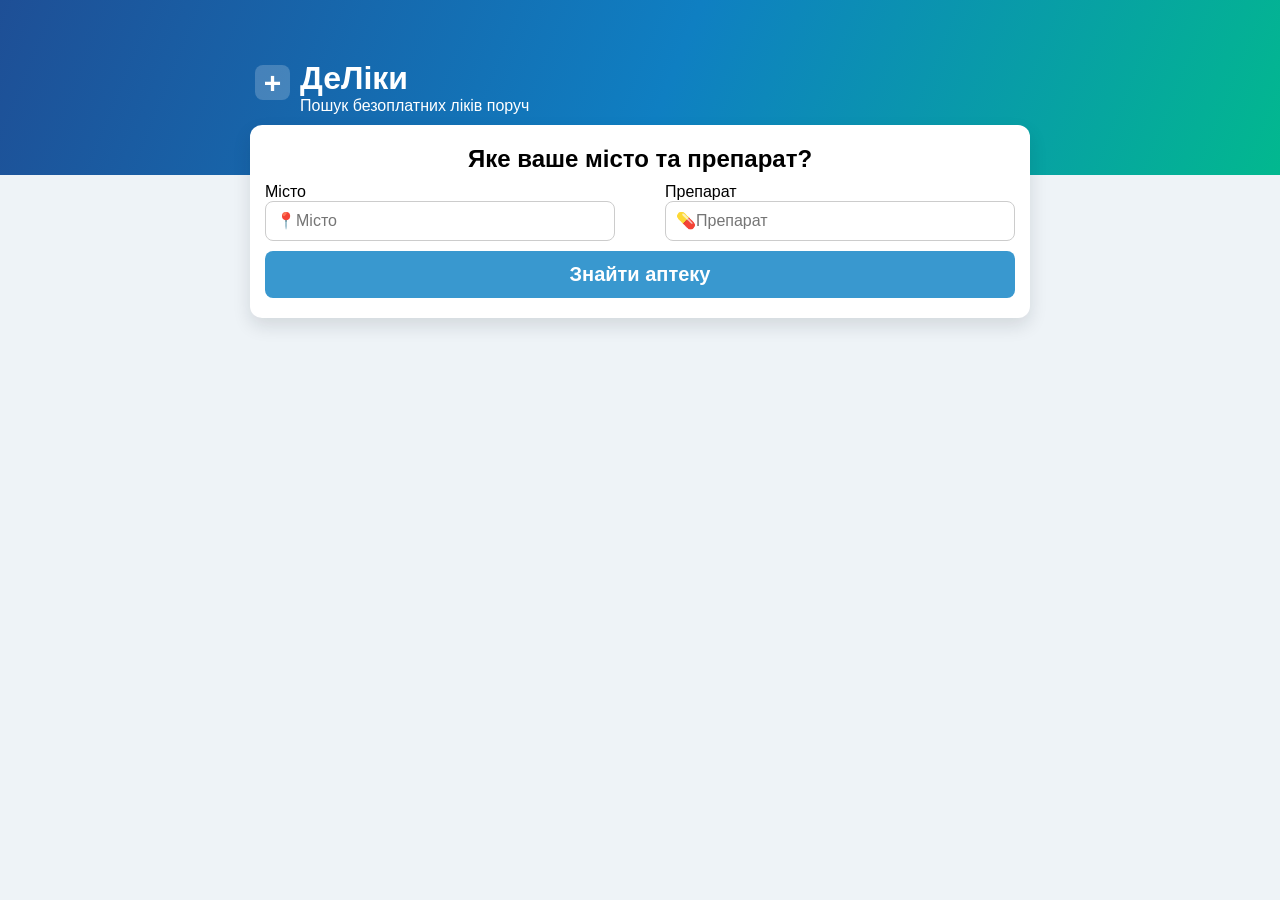
<file: Nginx/index.html>
<!DOCTYPE html>
<html lang="ua">
<head>
    <meta charset="UTF-8">
    <meta name="viewport" content="width=device-width, initial-scale=1.0">
    <link rel="stylesheet" href="style.css">
    <title>DeLiki</title>
</head>

<body>
    <div class="top-block">
    <div class="cont">
      <div class="header-logo">
        <div class="logo">+</div>
        <div>
          <h1>ДеЛіки</h1>
          <p>Пошук безоплатних ліків поруч</p>
        </div>
      </div>
    </div>
    </div>

    <div class="container">

        <div class="search">
            <h2>Яке ваше місто та препарат?</h2>
        <div class="input-row">
            <label class="vvid">
                <p>Місто</p>
                <input type="text" placeholder="📍Місто">
            </label>

            <label class="vvid">
                <p>Препарат</p>
                <input type="text" placeholder="💊Препарат">
                </label>
        </div>
            <button class="but">Знайти аптеку</button>
        </div>


    <div class="result hidden" id="resultBlock">
        <h3>Результати пошуку</h3>
        <p class="info-text">Пошук аптек за даними data.gov.ua, оновлено у 2025 році.</p>

        <div class="cards-row"></div>

    <button class="btn-save">ЗБЕРЕГТИ ТОП-5 АПТЕК</button>
  </div>

            
    </div>

</body>
<script src="script.js"></script>
</html>
</file>
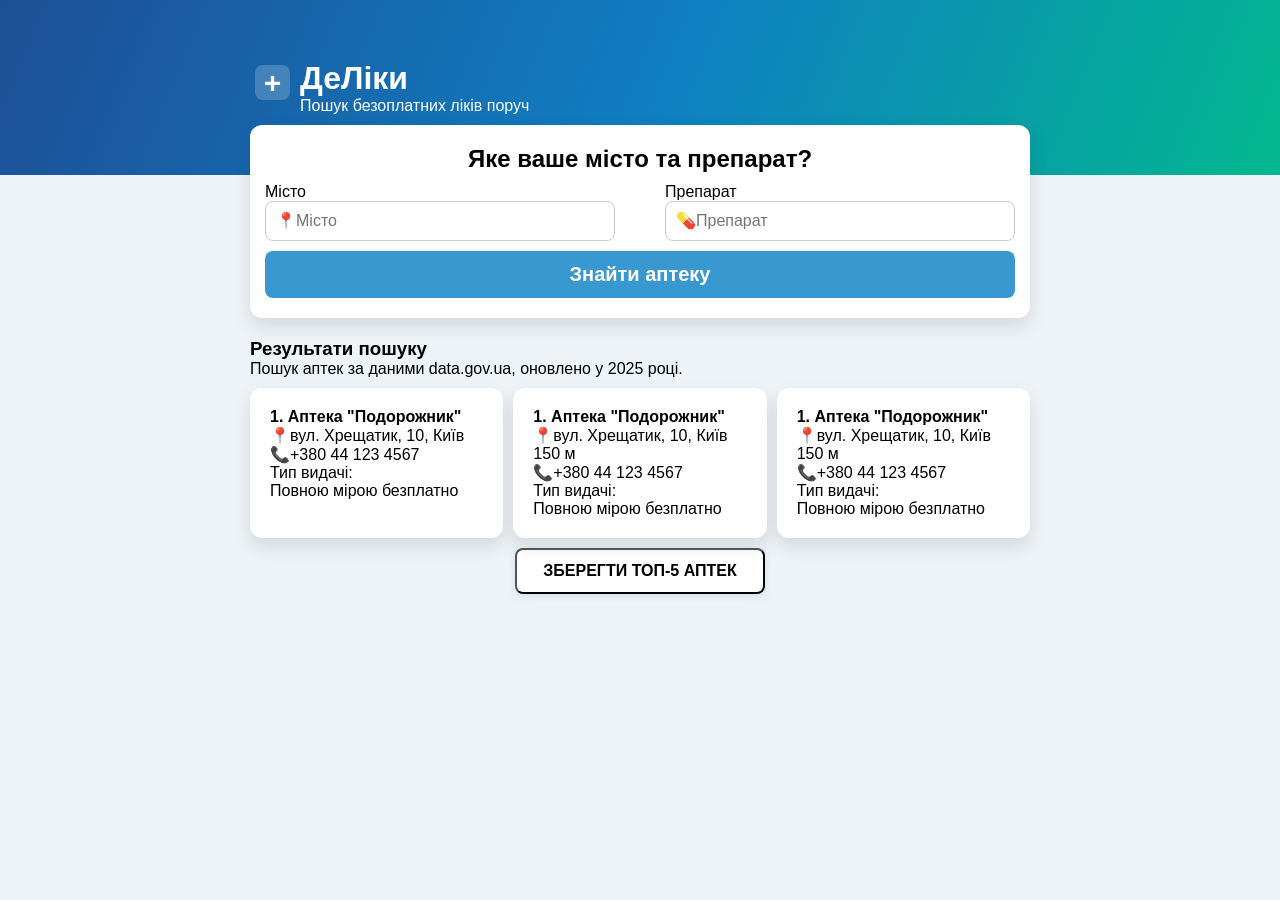
<file: DeLiki/nginx/index.html>
<!DOCTYPE html>
<html lang="ua">
<head>
    <meta charset="UTF-8">
    <meta name="viewport" content="width=device-width, initial-scale=1.0">
    <link rel="stylesheet" href="style.css">
    <title>DeLiki</title>
</head>

<body>
    <div class="top-block">
    <div class="cont">
      <div class="header-logo">
        <div class="logo">+</div>
        <div>
          <h1>ДеЛіки</h1>
          <p>Пошук безоплатних ліків поруч</p>
        </div>
      </div>
    </div>
    </div>

    <div class="container">

        <div class="search">
            <h2>Яке ваше місто та препарат?</h2>
        <div class="input-row">
            <label class="vvid">
                <p>Місто</p>
                <input type="text" placeholder="📍Місто">
            </label>

            <label class="vvid">
                <p>Препарат</p>
                <input type="text" placeholder="💊Препарат">
                </label>
        </div>
            <button class="but">Знайти аптеку</button>
        </div>


    <div class="result">
        <h3>Результати пошуку</h3>
        <p class="info-text">Пошук аптек за даними data.gov.ua, оновлено у 2025 році.</p>

        <div class="cards-row">
            <div class="card">
                <h4>1. Аптека "Подорожник"</h4>
                <p>📍вул. Хрещатик, 10, Київ</p>
                <p>📞+380 44 123 4567</p>
                <div class="card-footer">
                    <div>
                        <p>Тип видачі:</p>
                        <p>Повною мірою безплатно</p>
                    </div>
                </div>
            </div>

            <div class="card">
                <h4>1. Аптека "Подорожник"</h4>
                <p>📍вул. Хрещатик, 10, Київ <span class="right">150 м</span></p>
                <p>📞+380 44 123 4567</p>
                <div class="card-footer">
                    <div>
                        <p>Тип видачі:</p>
                        <p>Повною мірою безплатно</p>
                    </div>
                </div>
            </div>

            <div class="card">
                <h4>1. Аптека "Подорожник"</h4>
                <p>📍вул. Хрещатик, 10, Київ <span class="right">150 м</span></p>
                <p>📞+380 44 123 4567</p>
                <div class="card-footer">
                    <div>
                        <p>Тип видачі:</p>
                        <p>Повною мірою безплатно</p>
                    </div>
                </div>
            </div>
        </div>

    <button class="btn-save">ЗБЕРЕГТИ ТОП-5 АПТЕК</button>
  </div>

            
    </div>

</body>
<script src="script.js"></script>
</html>
</file>
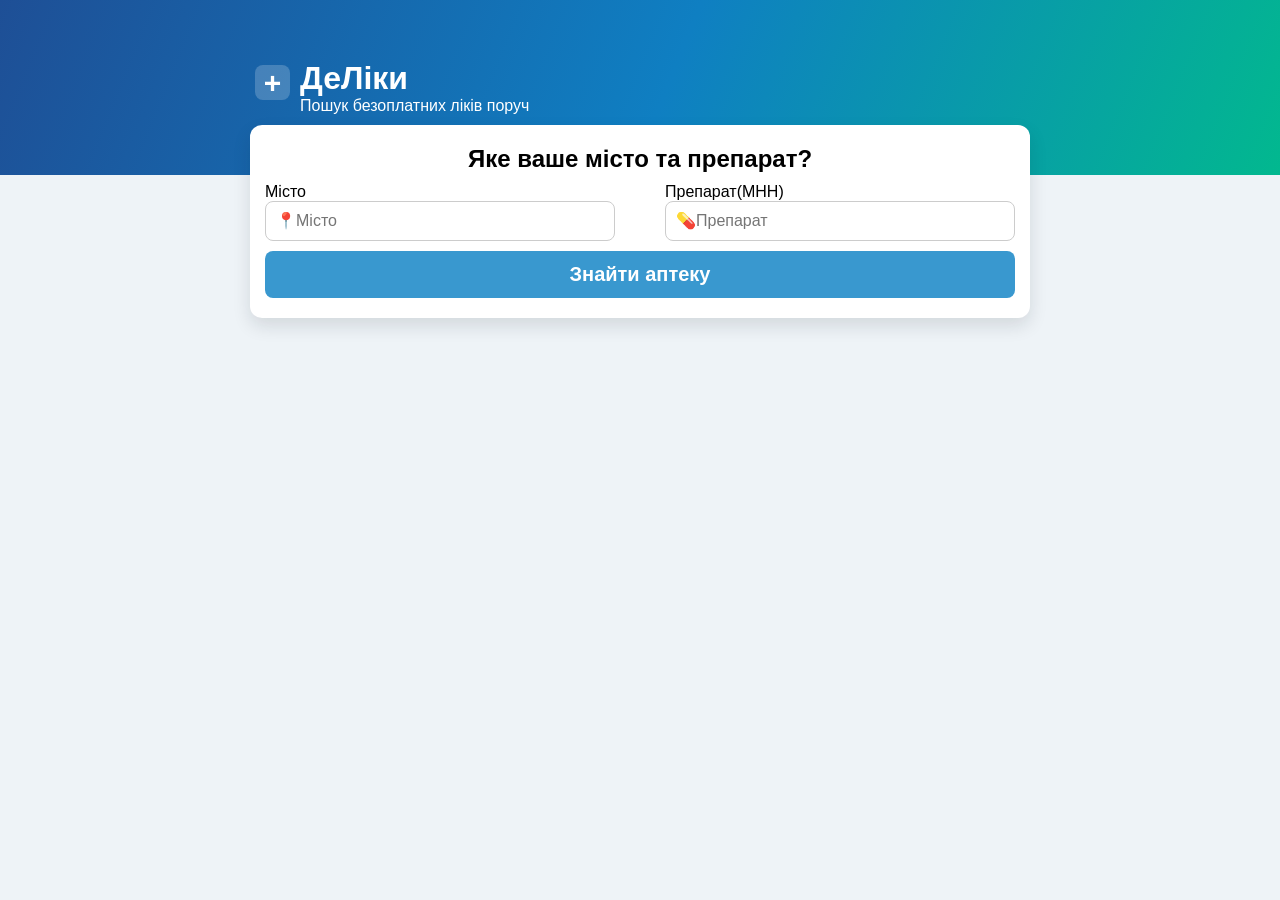
<file: Nginx/web/index.html>
<!DOCTYPE html>
<html lang="uk">
<head>
    <meta charset="UTF-8">
    <meta name="viewport" content="width=device-width, initial-scale=1.0">
    <link rel="stylesheet" href="style.css">
    <title>DeLiki</title>
</head>

<body>
    <div class="top-block">
    <div class="cont">
      <div class="header-logo">
        <div class="logo">+</div>
        <div>
          <h1>ДеЛіки</h1>
          <p>Пошук безоплатних ліків поруч</p>
        </div>
      </div>
    </div>
    </div>

    <div class="container">

        <div class="search">
            <h2>Яке ваше місто та препарат?</h2>
        <div class="input-row">
            <label class="vvid">
                <p>Місто</p>
              <input id="city-input" type="text" placeholder="📍Місто">
            </label>

            <label class="vvid">
                <p>Препарат(МНН)</p>
              <input id="medicine-input" type="text" placeholder="💊Препарат">
                </label>
        </div>
            <button class="but">Знайти аптеку</button>
        </div>


    <div class="result hidden" id="resultBlock">
        <h3>Результати пошуку</h3>
        <p class="info-text">Пошук аптек за даними data.gov.ua, оновлено у 2025 році.</p>

        <div class="cards-row"></div>

    <button class="btn-save">ЗБЕРЕГТИ ТОП-5 АПТЕК</button>
  </div>

            
    </div>

</body>
<script src="script.js"></script>
</html>
</file>
<file: Nginx/style.css>
* {
    margin: 0;
    padding: 0;
    box-sizing: border-box;
}

body {
    font-family: Arial, sans-serif;
    background-color: #eef3f7;
}

.top-block{
   padding: 60px 0;
	background: linear-gradient(112deg, #1e4f96 0%, #0f7fc2 52%, #02b88f 100%);
    color: white;
}

.cont {
    max-width: 800px;
    margin: 0 auto;
    padding: 0 15px;
}

.header-logo {
    display: flex;
    gap: 10px;
    align-items: flex-start;
}

.logo{
    width: 35px;
    height: 35px;
    background: rgba(255, 255, 255, 0.2);
    border-radius: 8px;
    display: flex;
    align-items: center;
    justify-content: center;
    font-size: 30px;
    font-weight: bold;
    margin-top: 5px;
}

.container {
    max-width: 800px;
    margin: 0 auto;
    margin: -50px auto 0 auto;
    justify-content: center;
    align-items: center;
    display: flex;
    flex-direction: column;
}
.search {
    height: auto;
    width: 780px;
    background-color: white;
    box-shadow: 0 8px 18px rgba(19, 24, 30, 0.12);
    border-radius: 12px;
    padding: 20px 15px;
}
.search h2 {
    font-size: 24px;
    margin-bottom: 10px;
    display: flex;
    justify-content: center;
}

.input-row {
    display: flex;
    gap: 50px;
    margin-bottom: 10px;
}

.vvid {
    width: 100%;
    font-size: 16px;
}

.vvid label {
    display: block;
    font-size: 13px;
    font-weight: bold;
    margin-bottom: 6px;
}

.vvid input {
    width: 100%;
    padding: 10px;
    border: 1px solid #ccc;
    border-radius: 8px;
    font-size: 16px;
}

.but {
    width: 100%;
    padding: 12px;
    background-color: #3998cf;
    color: white;
    border: none;
    border-radius: 8px;
    font-size: 20px;
    font-weight: bold;
    cursor: pointer;
    transition: box-shadow 0.2s ease, transform 0.2s ease, background-color 0.2s ease;
}

.but:hover {
    background-color: #4aa4da;
    box-shadow: 0 4px 14px rgba(57, 152, 207, 0.28);
    transform: translateY(-1px);
}

.result {
    width: 820px;
    max-width: 100%;
    padding: 20px;
    margin-bottom: 10px;
}

.hidden {
    display: none;
}

.info-text {
    margin-bottom: 10px;
}

.cards-row {
    display: flex;
    flex-direction: row;
    gap: 10px;
    margin-bottom: 10px;
    flex-wrap: nowrap;
    justify-content: space-between;
}


.card {
    background-color: white;
    border-radius: 12px;
    width: 255px;
    box-shadow: 0 8px 18px rgba(19, 24, 30, 0.12);
    padding: 20px;
    animation: cardIn 0.45s ease both;
}

.card:nth-child(2) {
    animation-delay: 0.08s;
}

.card:nth-child(3) {
    animation-delay: 0.16s;
}

.card.new-card {
    animation: cardIn 0.45s ease both;
}

@keyframes cardIn {
    from {
        opacity: 0;
        transform: translateY(14px) scale(0.98);
    }
    to {
        opacity: 1;
        transform: translateY(0) scale(1);
    }
}

.btn-save {
    display: block;
    width: 250px;
    padding: 12px;
    background-color: white;
    border-radius: 8px;
    box-shadow: 0 2px 8px rgba(57, 152, 207, 0.18);
    font-size: 16px;
    font-weight: bold;
    cursor: pointer;
    margin: 0 auto;
    transition: box-shadow 0.2s ease, transform 0.2s ease, background-color 0.2s ease;
}

.btn-save:hover {
    background-color: #f4fbff;
    box-shadow: 0 4px 14px rgba(57, 152, 207, 0.32);
    transform: translateY(-1px);
}
</file>
<file: DeLiki/nginx/style.css>
* {
    margin: 0;
    padding: 0;
    box-sizing: border-box;
}

body {
    font-family: Arial, sans-serif;
    background-color: #eef3f7;
}

.top-block{
   padding: 60px 0;
	background: linear-gradient(112deg, #1e4f96 0%, #0f7fc2 52%, #02b88f 100%);
    color: white;
}

.cont {
    max-width: 800px;
    margin: 0 auto;
    padding: 0 15px;
}

.header-logo {
    display: flex;
    gap: 10px;
    align-items: flex-start;
}

.logo{
    width: 35px;
    height: 35px;
    background: rgba(255, 255, 255, 0.2);
    border-radius: 8px;
    display: flex;
    align-items: center;
    justify-content: center;
    font-size: 30px;
    font-weight: bold;
    margin-top: 5px;
}

.container {
    max-width: 800px;
    margin: 0 auto;
    margin: -50px auto 0 auto;
    justify-content: center;
    align-items: center;
    display: flex;
    flex-direction: column;
}
.search {
    height: auto;
    width: 780px;
    background-color: white;
    box-shadow: 0 8px 18px rgba(19, 24, 30, 0.12);
    border-radius: 12px;
    padding: 20px 15px;
}
.search h2 {
    font-size: 24px;
    margin-bottom: 10px;
    display: flex;
    justify-content: center;
}

.input-row {
    display: flex;
    gap: 50px;
    margin-bottom: 10px;
}

.vvid {
    width: 100%;
    font-size: 16px;
}

.vvid label {
    display: block;
    font-size: 13px;
    font-weight: bold;
    margin-bottom: 6px;
}

.vvid input {
    width: 100%;
    padding: 10px;
    border: 1px solid #ccc;
    border-radius: 8px;
    font-size: 16px;
}

.but {
    width: 100%;
    padding: 12px;
    background-color: #3998cf;
    color: white;
    border: none;
    border-radius: 8px;
    font-size: 20px;
    font-weight: bold;
    cursor: pointer;
    transition: box-shadow 0.2s ease, transform 0.2s ease, background-color 0.2s ease;
}

.but:hover {
    background-color: #4aa4da;
    box-shadow: 0 4px 14px rgba(57, 152, 207, 0.28);
    transform: translateY(-1px);
}

.result {
    width: 820px;
    padding: 20px;
    margin-bottom: 10px;
}

.info-text {
    margin-bottom: 10px;
}

.cards-row {
    display: flex;
    flex-direction: row;
    gap: 10px;
    margin-bottom: 10px;
    flex-wrap: nowrap;
    justify-content: space-between;
}


.card {
    background-color: white;
    border-radius: 12px;
    width: 255px;
    box-shadow: 0 8px 18px rgba(19, 24, 30, 0.12);
    padding: 20px;
    animation: cardIn 0.45s ease both;
}

.card:nth-child(2) {
    animation-delay: 0.08s;
}

.card:nth-child(3) {
    animation-delay: 0.16s;
}

.card.new-card {
    animation: cardIn 0.45s ease both;
}

@keyframes cardIn {
    from {
        opacity: 0;
        transform: translateY(14px) scale(0.98);
    }
    to {
        opacity: 1;
        transform: translateY(0) scale(1);
    }
}

.btn-save {
    display: block;
    width: 250px;
    padding: 12px;
    background-color: white;
    border-radius: 8px;
    box-shadow: 0 2px 8px rgba(57, 152, 207, 0.18);
    font-size: 16px;
    font-weight: bold;
    cursor: pointer;
    margin: 0 auto;
    transition: box-shadow 0.2s ease, transform 0.2s ease, background-color 0.2s ease;
}

.btn-save:hover {
    background-color: #f4fbff;
    box-shadow: 0 4px 14px rgba(57, 152, 207, 0.32);
    transform: translateY(-1px);
}
</file>
<file: Nginx/web/style.css>
* {
    margin: 0;
    padding: 0;
    box-sizing: border-box;
}

body {
    font-family: Arial, sans-serif;
    background-color: #eef3f7;
}

.top-block{
   padding: 60px 0;
	background: linear-gradient(112deg, #1e4f96 0%, #0f7fc2 52%, #02b88f 100%);
    color: white;
}

.cont {
    max-width: 800px;
    margin: 0 auto;
    padding: 0 15px;
}

.header-logo {
    display: flex;
    gap: 10px;
    align-items: flex-start;
}

.logo{
    width: 35px;
    height: 35px;
    background: rgba(255, 255, 255, 0.2);
    border-radius: 8px;
    display: flex;
    align-items: center;
    justify-content: center;
    font-size: 30px;
    font-weight: bold;
    margin-top: 5px;
}

.container {
    max-width: 800px;
    margin: -50px auto 0 auto;
    justify-content: center;
    align-items: center;
    display: flex;
    flex-direction: column;
}
.search {
    height: auto;
    width: 780px;
    background-color: white;
    box-shadow: 0 8px 18px rgba(19, 24, 30, 0.12);
    border-radius: 12px;
    padding: 20px 15px;
}
.search h2 {
    font-size: 24px;
    margin-bottom: 10px;
    display: flex;
    justify-content: center;
}

.input-row {
    display: flex;
    gap: 50px;
    margin-bottom: 10px;
}

.vvid {
    width: 100%;
    font-size: 16px;
}

.vvid label {
    display: block;
    font-size: 13px;
    font-weight: bold;
    margin-bottom: 6px;
}

.vvid input {
    width: 100%;
    padding: 10px;
    border: 1px solid #ccc;
    border-radius: 8px;
    font-size: 16px;
}

.but {
    width: 100%;
    padding: 12px;
    background-color: #3998cf;
    color: white;
    border: none;
    border-radius: 8px;
    font-size: 20px;
    font-weight: bold;
    cursor: pointer;
    transition: box-shadow 0.2s ease, transform 0.2s ease, background-color 0.2s ease;
}

.but:hover {
    background-color: #4aa4da;
    box-shadow: 0 4px 14px rgba(57, 152, 207, 0.28);
    transform: translateY(-1px);
}

.result {
    width: 820px;
    max-width: 100%;
    padding: 20px;
    margin-bottom: 10px;
}

.hidden {
    display: none;
}

.info-text {
    margin-bottom: 10px;
}

.cards-row {
    display: flex;
    flex-direction: row;
    gap: 10px;
    margin-bottom: 10px;
    flex-wrap: nowrap;
    justify-content: space-between;
}


.card {
    background-color: white;
    border-radius: 12px;
    width: 255px;
    box-shadow: 0 8px 18px rgba(19, 24, 30, 0.12);
    padding: 20px;
    animation: cardIn 0.45s ease both;
}

.card:nth-child(2) {
    animation-delay: 0.08s;
}

.card:nth-child(3) {
    animation-delay: 0.16s;
}

.card.new-card {
    animation: cardIn 0.45s ease both;
}

@keyframes cardIn {
    from {
        opacity: 0;
        transform: translateY(14px) scale(0.98);
    }
    to {
        opacity: 1;
        transform: translateY(0) scale(1);
    }
}

.btn-save {
    display: block;
    width: 250px;
    padding: 12px;
    background-color: white;
    border-radius: 8px;
    box-shadow: 0 2px 8px rgba(57, 152, 207, 0.18);
    font-size: 16px;
    font-weight: bold;
    cursor: pointer;
    margin: 0 auto;
    transition: box-shadow 0.2s ease, transform 0.2s ease, background-color 0.2s ease;
}

.btn-save:hover {
    background-color: #f4fbff;
    box-shadow: 0 4px 14px rgba(57, 152, 207, 0.32);
    transform: translateY(-1px);
}
</file>
